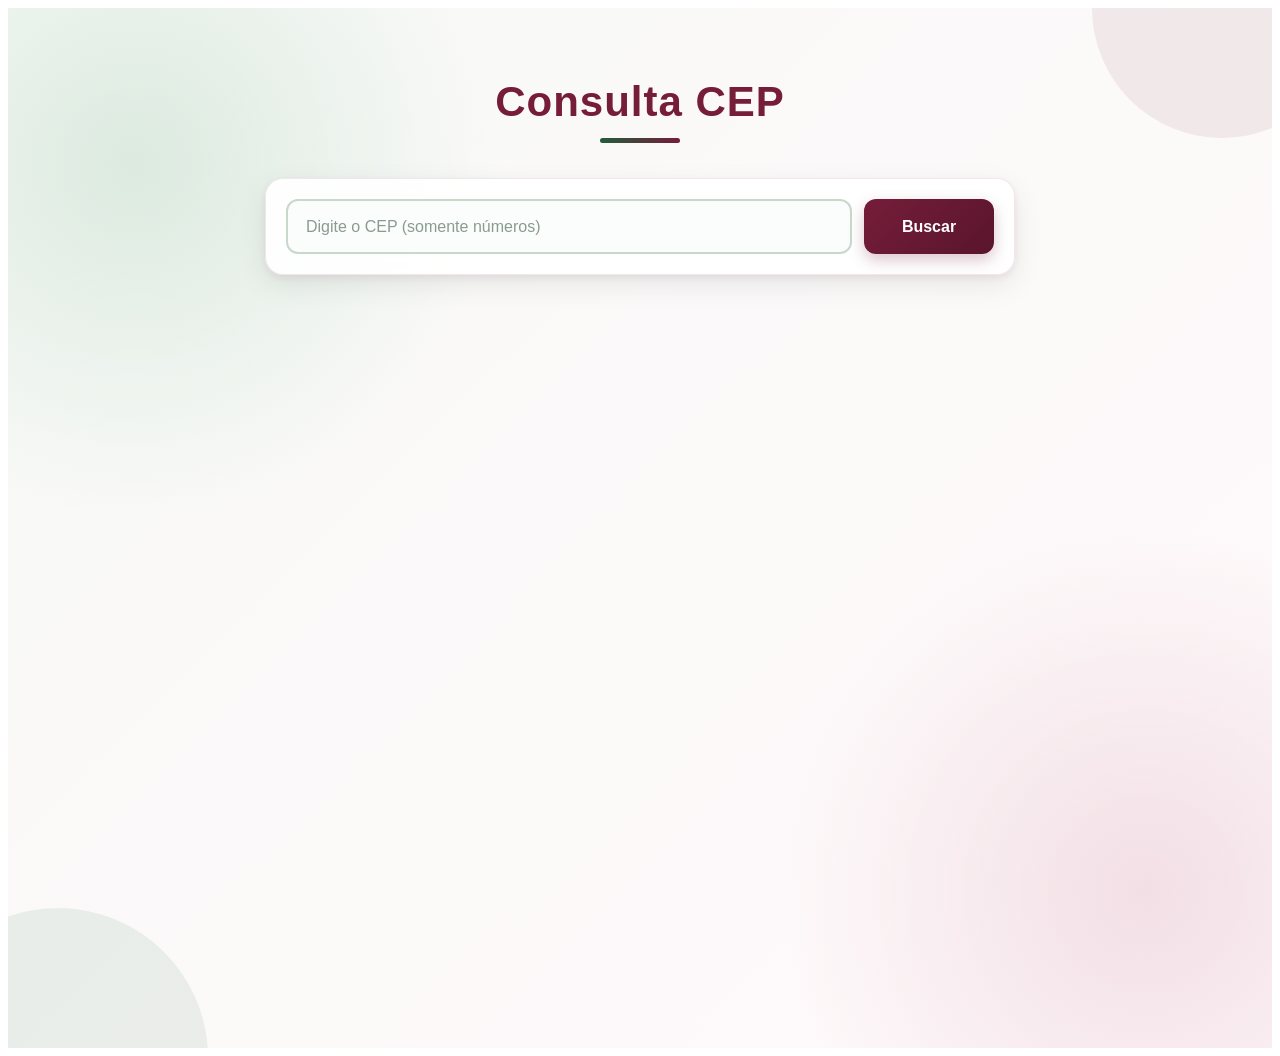
<file: index.html>
<!doctype html>
<html lang="en" data-beasties-container>
<head>
  <meta charset="utf-8">
  <title>BuscadorDeCep</title>
  <base href="https://kaylannecunha1902-source.github.io/buscador-de-cep/">
  <meta name="viewport" content="width=device-width, initial-scale=1">
  <link rel="icon" type="image/x-icon" href="favicon.ico">
<link rel="stylesheet" href="styles-5INURTSO.css"></head>
<body>
  <app-root></app-root>
<script src="main-WRLSSW2K.js" type="module"></script></body>
</html>
</file>
